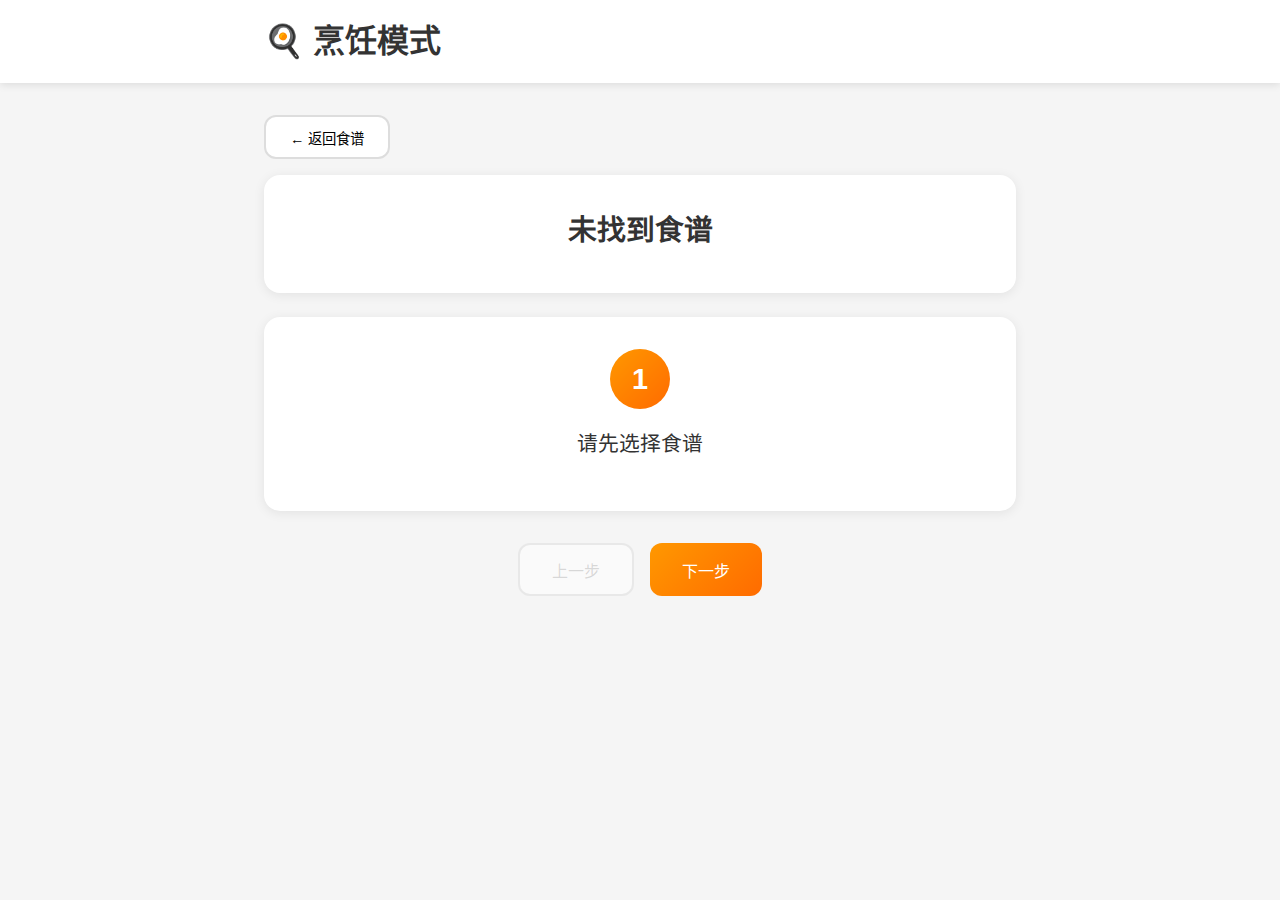
<file: cooking.html>
<!DOCTYPE html>
<html lang="zh-CN">
<head>
    <meta charset="UTF-8">
    <meta name="viewport" content="width=device-width, initial-scale=1.0">
    <title>烹饪模式 - Cooking Mode</title>
    <link rel="stylesheet" href="styles.css">
    <style>
        /* 烹饪模式特定样式 */
        .cooking-container {
            max-width: 800px;
            margin: 0 auto;
            padding: 2rem 1.5rem;
        }

        .cooking-header {
            background-color: #fff;
            border-radius: 16px;
            padding: 2rem;
            margin-bottom: 1.5rem;
            box-shadow: 0 2px 12px rgba(0, 0, 0, 0.08);
            text-align: center;
        }

        .cooking-title {
            font-size: 1.8rem;
            font-weight: 700;
            color: #333;
            margin-bottom: 0.5rem;
        }

        .current-step-container {
            background-color: #fff;
            border-radius: 16px;
            padding: 2rem;
            margin-bottom: 1.5rem;
            box-shadow: 0 2px 12px rgba(0, 0, 0, 0.08);
            text-align: center;
        }

        .step-number {
            display: inline-block;
            width: 60px;
            height: 60px;
            background: linear-gradient(135deg, #ff9800 0%, #ff6b00 100%);
            color: #fff;
            border-radius: 50%;
            display: flex;
            align-items: center;
            justify-content: center;
            font-size: 1.8rem;
            font-weight: 700;
            margin: 0 auto 1rem;
        }

        .current-step-text {
            font-size: 1.3rem;
            color: #333;
            margin-bottom: 1rem;
            line-height: 1.8;
        }

        .timer-container {
            background-color: #f8f8f8;
            border-radius: 12px;
            padding: 1.5rem;
            margin: 1.5rem 0;
        }

        .timer-display {
            font-size: 3rem;
            font-weight: 700;
            color: #ff9800;
            text-align: center;
            margin-bottom: 1rem;
        }

        .timer-controls {
            display: flex;
            gap: 1rem;
            justify-content: center;
        }

        .timer-btn {
            background-color: #fff;
            border: 2px solid #ff9800;
            color: #ff9800;
            border-radius: 8px;
            padding: 0.6rem 1.5rem;
            font-size: 1rem;
            cursor: pointer;
            transition: all 0.3s ease;
        }

        .timer-btn:hover {
            background-color: #ff9800;
            color: #fff;
        }

        .navigation-buttons {
            display: flex;
            gap: 1rem;
            justify-content: center;
            margin-top: 2rem;
        }

        .nav-btn {
            background-color: #fff;
            border: 2px solid #ddd;
            border-radius: 12px;
            padding: 0.8rem 2rem;
            font-size: 1rem;
            cursor: pointer;
            transition: all 0.3s ease;
        }

        .nav-btn:hover {
            border-color: #ff9800;
            background-color: #fff8f0;
        }

        .nav-btn.primary {
            background: linear-gradient(135deg, #ff9800 0%, #ff6b00 100%);
            color: #fff;
            border: none;
        }

        .nav-btn.primary:hover {
            background: linear-gradient(135deg, #ff6b00 0%, #ff9800 100%);
        }

        .nav-btn:disabled {
            opacity: 0.5;
            cursor: not-allowed;
        }

        .back-btn {
            background-color: #fff;
            border: 2px solid #ddd;
            border-radius: 12px;
            padding: 0.6rem 1.5rem;
            font-size: 0.9rem;
            cursor: pointer;
            margin-bottom: 1rem;
            transition: all 0.3s ease;
        }

        .back-btn:hover {
            border-color: #666;
            background-color: #f5f5f5;
        }

        @media (max-width: 600px) {
            .cooking-container {
                padding: 1rem;
            }

            .current-step-text {
                font-size: 1.1rem;
            }

            .timer-display {
                font-size: 2.5rem;
            }

            .navigation-buttons {
                flex-direction: column;
            }

            .nav-btn {
                width: 100%;
            }
        }
    </style>
</head>
<body>
    <!-- 顶部导航栏 -->
    <nav class="navbar">
        <div class="nav-container">
            <h1 class="nav-logo">🍳 烹饪模式</h1>
        </div>
    </nav>

    <!-- 主内容区 -->
    <main class="cooking-container">
        <button class="back-btn" onclick="window.location.href='index.html'">← 返回食谱</button>

        <div class="cooking-header">
            <h2 id="cooking-title" class="cooking-title">加载中...</h2>
        </div>

        <div class="current-step-container">
            <div class="step-number" id="step-number">1</div>
            <div class="current-step-text" id="current-step-text">准备开始...</div>
            
            <div class="timer-container" id="timer-container" style="display: none;">
                <div class="timer-display" id="timer-display">00:00</div>
                <div class="timer-controls">
                    <button class="timer-btn" id="start-timer-btn">开始</button>
                    <button class="timer-btn" id="pause-timer-btn" style="display: none;">暂停</button>
                    <button class="timer-btn" id="reset-timer-btn">重置</button>
                </div>
            </div>
        </div>

        <div class="navigation-buttons">
            <button class="nav-btn" id="prev-step-btn" disabled>上一步</button>
            <button class="nav-btn primary" id="next-step-btn">下一步</button>
        </div>
    </main>

    <script>
        let currentRecipe = null;
        let currentStepIndex = 0;
        let timerInterval = null;
        let timerSeconds = 0;
        let isTimerRunning = false;

        // 页面加载时初始化
        document.addEventListener('DOMContentLoaded', function() {
            loadRecipe();
            initNavigation();
            initTimer();
        });

        // 从 localStorage 加载食谱
        function loadRecipe() {
            const savedRecipe = localStorage.getItem('currentRecipe');
            if (savedRecipe) {
                currentRecipe = JSON.parse(savedRecipe);
                document.getElementById('cooking-title').textContent = currentRecipe.title;
                showStep(0);
            } else {
                document.getElementById('cooking-title').textContent = '未找到食谱';
                document.getElementById('current-step-text').textContent = '请先选择食谱';
            }
        }

        // 显示当前步骤
        function showStep(index) {
            if (!currentRecipe || !currentRecipe.steps || index < 0 || index >= currentRecipe.steps.length) {
                return;
            }

            currentStepIndex = index;
            const step = currentRecipe.steps[index];
            
            document.getElementById('step-number').textContent = step.step;
            document.getElementById('current-step-text').textContent = step.text;

            // 显示/隐藏计时器
            const timerContainer = document.getElementById('timer-container');
            if (step.duration) {
                timerContainer.style.display = 'block';
                const durationMatch = step.duration.match(/(\d+)\s*min/);
                if (durationMatch) {
                    timerSeconds = parseInt(durationMatch[1]) * 60;
                    updateTimerDisplay();
                }
            } else {
                timerContainer.style.display = 'none';
            }

            // 更新导航按钮状态
            document.getElementById('prev-step-btn').disabled = index === 0;
            document.getElementById('next-step-btn').textContent = 
                index === currentRecipe.steps.length - 1 ? '完成' : '下一步';
        }

        // 初始化导航
        function initNavigation() {
            document.getElementById('prev-step-btn').addEventListener('click', function() {
                if (currentStepIndex > 0) {
                    showStep(currentStepIndex - 1);
                }
            });

            document.getElementById('next-step-btn').addEventListener('click', function() {
                if (currentStepIndex < currentRecipe.steps.length - 1) {
                    showStep(currentStepIndex + 1);
                } else {
                    // 完成所有步骤
                    alert('恭喜！您已完成所有步骤！🎉');
                    window.location.href = 'index.html';
                }
            });
        }

        // 初始化计时器
        function initTimer() {
            const startBtn = document.getElementById('start-timer-btn');
            const pauseBtn = document.getElementById('pause-timer-btn');
            const resetBtn = document.getElementById('reset-timer-btn');

            startBtn.addEventListener('click', function() {
                if (!isTimerRunning) {
                    isTimerRunning = true;
                    startBtn.style.display = 'none';
                    pauseBtn.style.display = 'inline-block';
                    
                    timerInterval = setInterval(function() {
                        if (timerSeconds > 0) {
                            timerSeconds--;
                            updateTimerDisplay();
                            
                            // 时间到
                            if (timerSeconds === 0) {
                                clearInterval(timerInterval);
                                isTimerRunning = false;
                                startBtn.style.display = 'inline-block';
                                pauseBtn.style.display = 'none';
                                alert('⏰ 时间到！');
                            }
                        }
                    }, 1000);
                }
            });

            pauseBtn.addEventListener('click', function() {
                if (isTimerRunning) {
                    clearInterval(timerInterval);
                    isTimerRunning = false;
                    startBtn.style.display = 'inline-block';
                    pauseBtn.style.display = 'none';
                }
            });

            resetBtn.addEventListener('click', function() {
                clearInterval(timerInterval);
                isTimerRunning = false;
                startBtn.style.display = 'inline-block';
                pauseBtn.style.display = 'none';
                
                // 重新获取当前步骤的时长
                const step = currentRecipe.steps[currentStepIndex];
                if (step.duration) {
                    const durationMatch = step.duration.match(/(\d+)\s*min/);
                    if (durationMatch) {
                        timerSeconds = parseInt(durationMatch[1]) * 60;
                        updateTimerDisplay();
                    }
                }
            });
        }

        // 更新计时器显示
        function updateTimerDisplay() {
            const minutes = Math.floor(timerSeconds / 60);
            const seconds = timerSeconds % 60;
            document.getElementById('timer-display').textContent = 
                `${String(minutes).padStart(2, '0')}:${String(seconds).padStart(2, '0')}`;
        }
    </script>
</body>
</html>
</file>
<file: styles.css>
/* CSS 变量 */
:root {
    --footer-h: 72px; /* 底部栏高度，动态更新 */
}

/* 全局样式重置 */
* {
    margin: 0;
    padding: 0;
    box-sizing: border-box;
}

/* 确保 html 和 body 没有影响 fixed 定位的属性 */
html, body {
    height: auto;
    overflow-x: hidden;
}

/* 去除影响 fixed 的祖先属性 - Safari 关键修复 */
html, body, main, .container, #app, #content, .page-root, .steps-section, .steps-wrapper {
    transform: none !important;
    filter: none !important;
    perspective: none !important;
    will-change: auto !important;
    overflow: visible !important;
    -webkit-overflow-scrolling: auto !important;
}

body {
    font-family: -apple-system, BlinkMacSystemFont, 'Segoe UI', Roboto, 'Helvetica Neue', Arial, sans-serif;
    background-color: #f5f5f5;
    color: #333;
    line-height: 1.6;
    min-height: 100svh; /* 使用 svh 适配可见视口，避免 iOS 地址栏跳动 */
}

/* 导航栏 */
.navbar {
    background-color: #fff;
    box-shadow: 0 2px 8px rgba(0, 0, 0, 0.1);
    padding: 1rem 0;
    position: sticky;
    top: 0;
    z-index: 100;
}

.nav-container {
    max-width: 800px;
    margin: 0 auto;
    padding: 0 1.5rem;
    display: flex;
    align-items: center;
    justify-content: space-between;
}

.nav-back-btn {
    background: none;
    border: none;
    font-size: 1.5rem;
    color: #333;
    cursor: pointer;
    padding: 0.5rem;
    border-radius: 50%;
    transition: all 0.3s ease;
    display: flex;
    align-items: center;
    justify-content: center;
    width: 40px;
    height: 40px;
}

.nav-back-btn:hover {
    background-color: #f5f5f5;
    transform: scale(1.1);
}

.nav-back-icon {
    font-size: 1.8rem;
    line-height: 1;
}

.nav-logo {
    flex: 1;
    /* 留白，不显示任何内容 */
}

.nav-actions {
    display: flex;
    gap: 0.5rem;
    align-items: center;
}

.nav-action-btn {
    background: none;
    border: none;
    font-size: 1.3rem;
    color: #333;
    cursor: pointer;
    padding: 0.5rem;
    border-radius: 50%;
    transition: all 0.3s ease;
    display: flex;
    align-items: center;
    justify-content: center;
    width: 40px;
    height: 40px;
}

.nav-action-btn:hover {
    background-color: #f5f5f5;
    transform: scale(1.1);
}

.nav-bookmark-icon {
    font-size: 1.5rem;
    line-height: 1;
}

.nav-action-btn.active .nav-bookmark-icon {
    color: #ff9800;
}

.nav-more-icon {
    font-size: 1.8rem;
    line-height: 1;
    transform: rotate(90deg);
}

/* 主容器 */
.container {
    max-width: 800px;
    margin: 0 auto;
    padding: 2rem 1.5rem;
}

/* 主内容区底部留白，避免被 footer 遮挡 */
main {
    padding-bottom: calc(var(--footer-h) + 24px + env(safe-area-inset-bottom));
}

/* 食谱头部 */
.recipe-header {
    background-color: #fff;
    border-radius: 16px;
    padding: 2rem;
    margin-bottom: 1.5rem;
    box-shadow: 0 2px 12px rgba(0, 0, 0, 0.08);
}

.recipe-title {
    font-size: 2rem;
    font-weight: 700;
    color: #333;
    margin-bottom: 0.5rem;
}

.recipe-description {
    font-size: 1rem;
    color: #666;
    margin-bottom: 1.5rem;
}

.recipe-image-container {
    position: relative;
    text-align: center;
    margin-top: 1.5rem;
    display: flex;
    align-items: center;
    justify-content: center;
}

.recipe-image {
    max-width: 100%;
    height: auto;
    border-radius: 12px;
    box-shadow: 0 4px 16px rgba(0, 0, 0, 0.1);
    background-color: #e0e0e0;
    min-height: 200px;
    display: block;
    object-fit: cover;
    width: 100%;
}

.image-nav-btn {
    position: absolute;
    top: 50%;
    transform: translateY(-50%);
    background-color: rgba(255, 255, 255, 0.9);
    border: none;
    border-radius: 50%;
    width: 45px;
    height: 45px;
    font-size: 2rem;
    color: #333;
    cursor: pointer;
    display: flex;
    align-items: center;
    justify-content: center;
    box-shadow: 0 2px 8px rgba(0, 0, 0, 0.2);
    transition: all 0.3s ease;
    z-index: 10;
}

.image-nav-btn:hover {
    background-color: #fff;
    transform: translateY(-50%) scale(1.1);
    box-shadow: 0 4px 12px rgba(0, 0, 0, 0.3);
}

.image-prev-btn {
    left: 10px;
}

.image-next-btn {
    right: 10px;
}

.image-nav-btn span {
    line-height: 1;
    font-weight: 300;
}


/* 区块标签样式 */
.section-label {
    display: inline-block;
    background-color: #ff9800;
    color: #fff;
    padding: 0.5rem 1.2rem;
    border-radius: 20px;
    font-size: 0.9rem;
    font-weight: 600;
    margin-bottom: 1rem;
    box-shadow: 0 2px 8px rgba(255, 152, 0, 0.3);
}

/* 食材区块 */
.ingredients-section {
    background-color: #fff;
    border-radius: 16px;
    padding: 1.5rem 2rem;
    margin-bottom: 1.5rem;
    box-shadow: 0 2px 12px rgba(0, 0, 0, 0.08);
}

.ingredients-list {
    list-style: none;
    padding: 0;
}

.ingredient-item {
    padding: 0.8rem 0;
    border-bottom: 1px solid #f0f0f0;
    display: flex;
    justify-content: space-between;
    align-items: center;
}

.ingredient-item:last-child {
    border-bottom: none;
}

.ingredient-name {
    font-weight: 500;
    color: #333;
}

.ingredient-amount {
    color: #666;
    font-size: 0.95rem;
}

/* 步骤区块 */
.steps-section {
    background-color: #fff;
    border-radius: 16px;
    padding: 1.5rem 2rem;
    margin-bottom: 1.5rem;
    box-shadow: 0 2px 12px rgba(0, 0, 0, 0.08);
    position: relative;
}

.steps-wrapper {
    display: flex;
    flex-direction: column;
}

.steps-list {
    list-style: none;
    padding: 0;
    display: flex;
    flex-direction: column;
    gap: 16px;
    flex: 1;
    min-width: 0;
}

/* 步骤卡片激活状态 */
.step-card.active {
    border: 2px solid #ff9800;
    box-shadow: 0 4px 16px rgba(255, 152, 0, 0.2);
}

/* 步骤导航栏 - 所有断点都固定在右侧中部 - Safari 修复 */
.step-nav {
    position: fixed;
    top: 50svh; /* 使用 svh 适配 Safari 动态视口 */
    right: max(12px, env(safe-area-inset-right));
    display: flex;
    flex-direction: column;
    align-items: center;
    gap: 8px;
    padding: 10px 8px;
    background: rgba(255, 255, 255, 0.95);
    border: 1px solid #e7e9ec;
    border-radius: 24px;
    box-shadow: 0 6px 20px rgba(0, 0, 0, 0.1);
    z-index: 900; /* 低于 footer，避免覆盖 */
    width: auto;
    min-width: 48px;
    /* Safari fixed 定位修复 */
    transform: translateY(-50%);
    -webkit-transform: translateY(-50%);
    backface-visibility: hidden;
    -webkit-backface-visibility: hidden;
}

.nav-arrow {
    width: 36px;
    height: 36px;
    border-radius: 50%;
    border: 2px solid #ddd;
    background-color: #fff;
    color: #333;
    font-size: 1rem;
    cursor: pointer;
    display: flex;
    align-items: center;
    justify-content: center;
    transition: all 0.3s ease;
    flex-shrink: 0;
}

.nav-arrow:hover:not(:disabled) {
    background-color: #ff9800;
    color: #fff;
    border-color: #ff9800;
    transform: scale(1.1);
}

.nav-arrow:disabled {
    opacity: 0.3;
    cursor: not-allowed;
}

.nav-arrow:focus {
    outline: 2px solid #ff9800;
    outline-offset: 2px;
}

.nav-dots {
    list-style: none;
    padding: 0;
    margin: 0;
    display: flex;
    flex-direction: column;
    gap: 0.5rem;
    align-items: center;
}

.nav-dot {
    width: 12px;
    height: 12px;
    border-radius: 50%;
    border: 2px solid #ddd;
    background-color: #fff;
    cursor: pointer;
    padding: 0;
    transition: all 0.3s ease;
    flex-shrink: 0;
}

.nav-dot:hover,
.nav-dot:focus {
    transform: scale(1.3);
    border-color: #ff9800;
    outline: none;
}

.nav-dot.active {
    background-color: #ff9800;
    border-color: #ff9800;
    box-shadow: 0 0 0 2px rgba(255, 152, 0, 0.3);
}

.nav-dot:focus {
    outline: 2px solid #ff9800;
    outline-offset: 2px;
}

/* 步骤卡片 - 移动端纵向布局 */
.step-card {
    background-color: #fff;
    border-radius: 12px;
    padding: 16px;
    box-shadow: 0 2px 8px rgba(0, 0, 0, 0.08);
    display: flex;
    flex-direction: column;
    gap: 12px;
}

/* 步骤头部 */
.step-header {
    display: flex;
    justify-content: space-between;
    align-items: center;
}

.step-badge {
    background-color: #fff5f0;
    border: 2px solid #ff9800;
    color: #ff9800;
    border-radius: 6px;
    padding: 4px 10px;
    font-size: 0.75rem;
    font-weight: 700;
    text-transform: uppercase;
    letter-spacing: 0.5px;
}

.step-speak {
    width: 36px;
    height: 36px;
    border-radius: 50%;
    border: none;
    background-color: #f5f5f5;
    color: #333;
    cursor: pointer;
    display: flex;
    align-items: center;
    justify-content: center;
    transition: all 0.3s ease;
    box-shadow: 0 2px 4px rgba(0, 0, 0, 0.1);
}

.step-speak:hover {
    background-color: #ff9800;
    color: #fff;
    box-shadow: 0 4px 8px rgba(255, 152, 0, 0.3);
    transform: translateY(-2px);
}

.step-speak:focus {
    outline: 2px solid #ff9800;
    outline-offset: 2px;
}

.step-speak svg {
    width: 20px;
    height: 20px;
}

/* 步骤媒体 */
.step-media {
    width: 100%;
    aspect-ratio: 16 / 9;
    border-radius: 12px;
    overflow: hidden;
    border: 1px solid #e0e0e0;
}

.step-media img {
    width: 100%;
    height: 100%;
    object-fit: cover;
    display: block;
    border-radius: 12px;
}

/* 步骤内容 */
.step-body {
    line-height: 1.6;
}

.step-text {
    color: #333;
    margin: 0 0 0.5rem 0;
    font-size: 1rem;
}

.step-duration {
    color: #999;
    font-size: 0.9rem;
    font-weight: normal;
}

.step-tips {
    list-style: none;
    padding: 0;
    margin: 0.5rem 0 0 0;
    display: flex;
    flex-wrap: wrap;
    gap: 0.5rem;
}

.tip-chip {
    display: inline-block;
    background-color: #f5f5f5;
    color: #666;
    padding: 0.4rem 0.8rem;
    border-radius: 20px;
    font-size: 0.85rem;
    font-weight: 500;
}

/* 步骤进度条 */
.step-progress {
    height: 6px;
    background-color: #f0f0f0;
    border-radius: 3px;
    overflow: hidden;
}

.step-progress-bar {
    height: 100%;
    background: linear-gradient(135deg, #ff9800 0%, #ff6b00 100%);
    border-radius: 3px;
    transition: width 0.3s ease;
}

/* 步骤分隔线 */
.step-divider {
    border: none;
    border-top: 1px solid #f0f0f0;
    margin: 0;
    width: 100%;
}

/* 桌面端 - 三列网格布局 */
@media (min-width: 900px) {
    .step-card {
        display: grid;
        grid-template-columns: min-content 1fr 1fr;
        grid-template-rows: auto auto auto auto;
        grid-template-areas:
            "header header header"
            "media body body"
            "progress progress progress"
            "divider divider divider";
        column-gap: 16px;
        row-gap: 12px;
        padding: 16px;
    }

    .step-header {
        grid-area: header;
    }

    .step-media {
        grid-area: media;
        width: auto;
        min-width: 200px;
    }

    .step-body {
        grid-area: body;
    }

    .step-progress {
        grid-area: progress;
    }

    .step-divider {
        grid-area: divider;
    }
}

/* 底部操作栏 - 始终固定在最底，考虑 iOS 安全区 - Safari 修复 */
.footer {
    position: fixed;
    left: 0;
    right: 0;
    bottom: env(safe-area-inset-bottom);
    background: rgba(255, 255, 255, 0.96);
    backdrop-filter: saturate(150%) blur(6px);
    border-top: 1px solid #e7e9ec;
    padding: 12px 16px calc(12px + env(safe-area-inset-bottom));
    z-index: 1000; /* 高于右侧导航 */
    /* Safari fixed 定位修复 */
    backface-visibility: hidden;
    -webkit-backface-visibility: hidden;
    transform: translateZ(0);
    -webkit-transform: translateZ(0);
}

.footer-inner {
    max-width: 1080px;
    margin: 0 auto;
    display: flex;
    align-items: center;
    justify-content: center;
    gap: 20px;
}

/* 左右小图标按钮 */
.icon-btn.small {
    width: 44px;
    height: 44px;
    border-radius: 50%;
    display: grid;
    place-items: center;
    background: #fff;
    border: 1px solid #e7e9ec;
    box-shadow: 0 2px 6px rgba(0, 0, 0, 0.05);
    color: #333;
    cursor: pointer;
    transition: all 0.2s ease;
    padding: 0;
}

.icon-btn.small:hover {
    transform: translateY(-1px);
    box-shadow: 0 4px 10px rgba(0, 0, 0, 0.1);
    border-color: #d1d5db;
}

.icon-btn.small:active {
    transform: translateY(0);
}

.icon-btn.small:focus {
    outline: 2px solid #10b981;
    outline-offset: 2px;
}

.icon-btn.small svg {
    display: block;
}

/* 中间大按钮 */
.btn.primary.large {
    min-width: 160px;
    height: 56px;
    font-size: 18px;
    font-weight: 700;
    border-radius: 999px;
    background: #10b981;
    color: white;
    border: none;
    box-shadow: 0 6px 16px rgba(16, 185, 129, 0.3);
    transition: all 0.2s ease;
    cursor: pointer;
    padding: 0 28px;
    text-transform: uppercase;
    letter-spacing: 0.5px;
}

.btn.primary.large:hover {
    transform: translateY(-2px);
    box-shadow: 0 8px 22px rgba(16, 185, 129, 0.35);
    background: #059669;
}

.btn.primary.large:active {
    transform: translateY(0);
    box-shadow: 0 4px 12px rgba(16, 185, 129, 0.3);
}

.btn.primary.large:focus {
    outline: 2px solid #10b981;
    outline-offset: 2px;
}

/* 响应式设计 - 移动端 */
@media (max-width: 600px) {
    .container {
        padding: 1rem;
    }

    .recipe-header {
        padding: 1.5rem;
    }

    .recipe-title {
        font-size: 1.5rem;
    }

    .ingredients-section,
    .steps-section {
        padding: 1.2rem 1.5rem;
    }

    .step-card {
        padding: 12px;
        gap: 10px;
    }

    .step-media {
        min-width: 0;
    }

    /* 移动端：导航栏保持在右侧中部 - Safari 修复 */
    .step-nav {
        right: max(10px, env(safe-area-inset-right));
        top: 50svh; /* 使用 svh 适配 Safari 动态视口 */
        bottom: auto;
        left: auto;
        transform: translateY(-50%); /* 移动端也保持右侧居中，不改为底部 */
        -webkit-transform: translateY(-50%);
        flex-direction: column; /* 竖排 */
    }

    .btn.primary.large {
        min-width: 140px;
        height: 48px;
        font-size: 16px;
        padding: 0 24px;
    }

    .icon-btn.small {
        width: 40px;
        height: 40px;
    }

    .footer-inner {
        gap: 16px;
        padding: 10px 12px;
    }

    .nav-logo {
        font-size: 1.2rem;
    }

    .image-nav-btn {
        width: 35px;
        height: 35px;
        font-size: 1.5rem;
    }

    .image-prev-btn {
        left: 5px;
    }

    .image-next-btn {
        right: 5px;
    }
}
</file>
